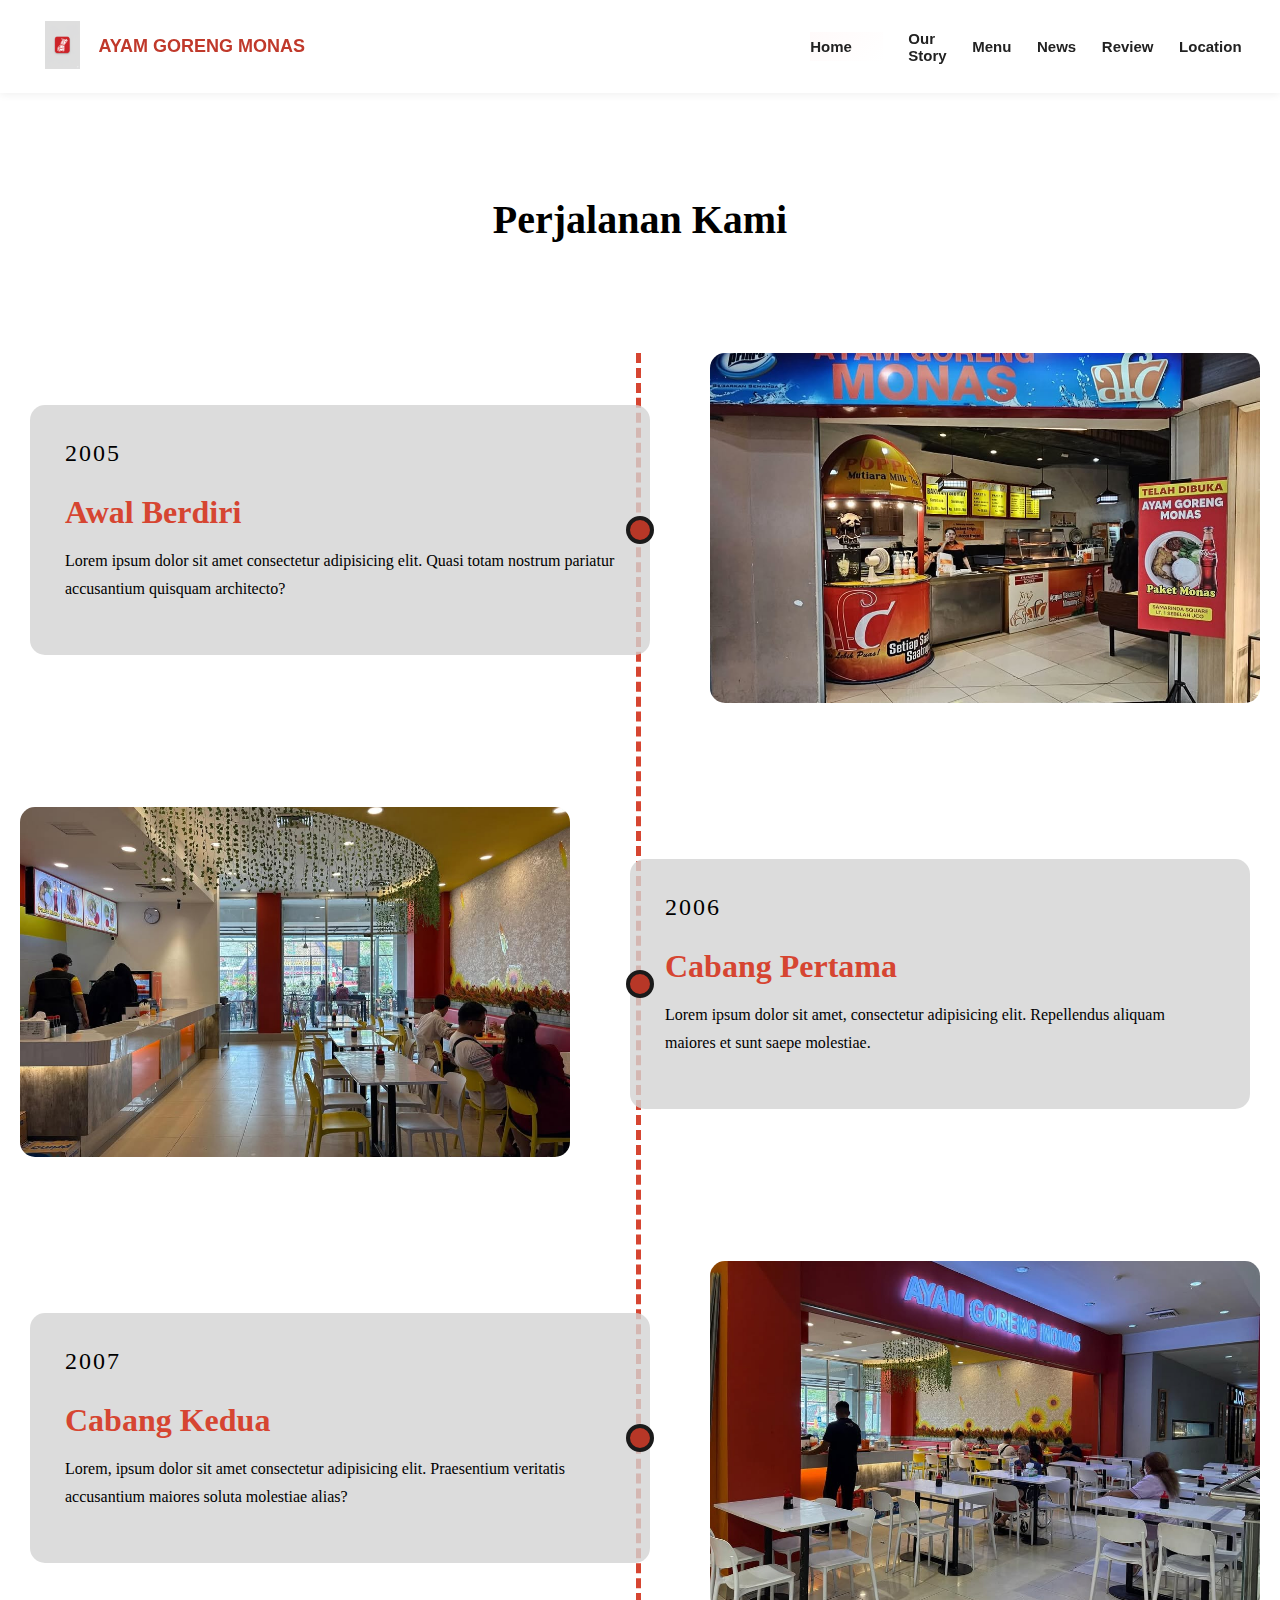
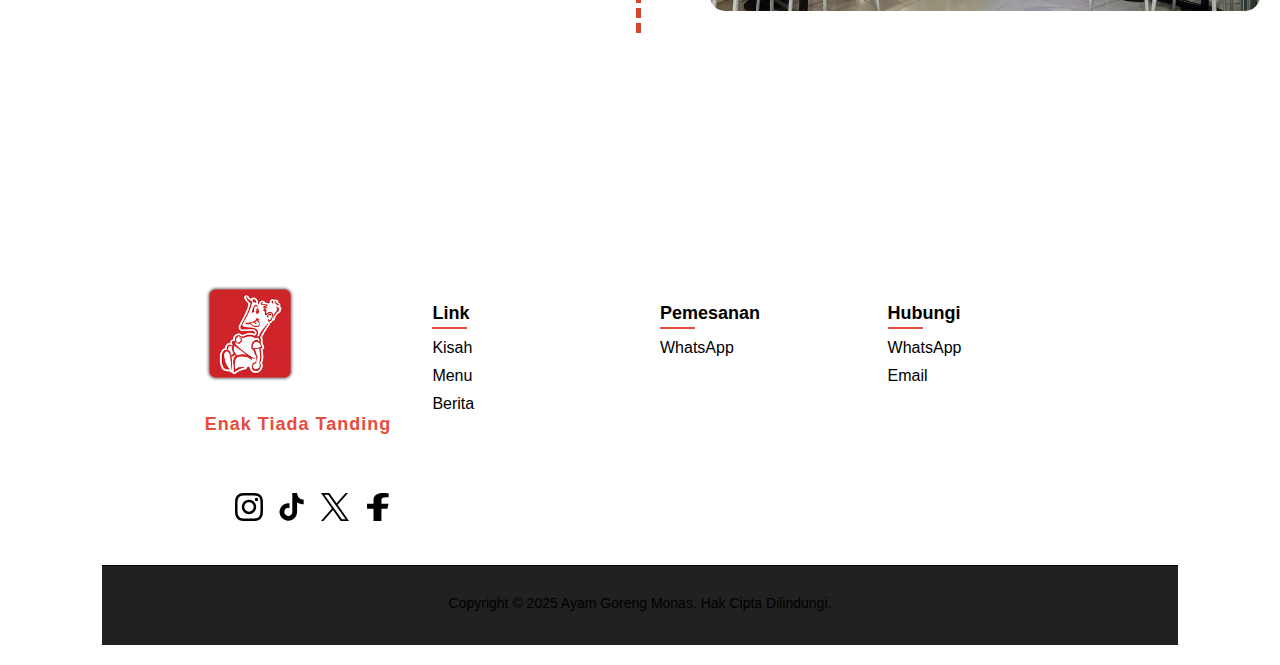
<file: story.html>
<!DOCTYPE html>
<html>
  <head>
    <title>Ayam Goreng Monas</title>
    <link rel="stylesheet" href="./style/header.css" />
    <link rel="stylesheet" href="./style/menu.css" />
    <link rel="stylesheet" href="./style/location.css" />
    <link rel="stylesheet" href="./style/review.css" />
    <link rel="stylesheet" href="./style/home.css" />
    <link rel="stylesheet" href="./style/story.css" />
    <link rel="stylesheet" href="./style/footer.css" />
    <link rel="stylesheet" href="./style/news.css" />
    <link rel="icon" type="image/png" sizes="16x16" href="./source/Logo.png" />
    <script src="./script.js" defer></script>
  </head>
  <body>
    <section class="main-header">
      <div class="header-left">
        <div class="restaurant-logo">
          <img src="./source/Logo.png" alt="restaurant-logo" />
        </div>
        <div class="restaurant-name">AYAM GORENG MONAS</div>
      </div>
      <div class="header-right">
        <a href="index.html" class="nav home">Home</a>
        <a href="story.html" class="nav story">Our Story</a>
        <a href="menu.html" class="nav menu">Menu</a>
        <a href="news.html" class="nav menu">News</a>
        <a href="review.php" class="nav review">Review</a>
        <a href="location.html" class="nav location">Location</a>
      </div>
    </section>
    <section class="story-section">
      <div class="story-header">
        <h2>Perjalanan Kami</h2>
      </div>

      <div class="timeline">
        <div class="timeline-item left">
          <div class="timeline-dot"></div>
          <div class="timeline-content">
            <div class="timeline-year">2005</div>
            <h2 class="timeline-title">Awal Berdiri</h2>
            <p class="timeline-description">
              Lorem ipsum dolor sit amet consectetur adipisicing elit. Quasi
              totam nostrum pariatur accusantium quisquam architecto?
            </p>
          </div>
          <div class="timeline-image">
            <img src="./source/Background/Back1.jpg" alt="Awal Berdiri 2005" />
          </div>
        </div>

        <div class="timeline-item right">
          <div class="timeline-dot"></div>
          <div class="timeline-content">
            <div class="timeline-year">2006</div>
            <h2 class="timeline-title">Cabang Pertama</h2>
            <p class="timeline-description">
              Lorem ipsum dolor sit amet, consectetur adipisicing elit.
              Repellendus aliquam maiores et sunt saepe molestiae.
            </p>
          </div>
          <div class="timeline-image">
            <img
              src="./source/Background/Back2.jpg"
              alt="Cabang Pertama 2006"
            />
          </div>
        </div>

        <div class="timeline-item left">
          <div class="timeline-dot"></div>
          <div class="timeline-content">
            <div class="timeline-year">2007</div>
            <h2 class="timeline-title">Cabang Kedua</h2>
            <p class="timeline-description">
              Lorem, ipsum dolor sit amet consectetur adipisicing elit.
              Praesentium veritatis accusantium maiores soluta molestiae alias?
            </p>
          </div>
          <div class="timeline-image">
            <img src="./source/Background/Back3.jpg" alt="Cabang Kedua 2007" />
          </div>
        </div>
      </div>
    </section>
    
    <section class="footer">
      <div class="footer-container">
        <div class="footer-logo">
          <img src="./Source/Logo.png" alt="Ayam Goreng Monas Logo" />
          <p class="footer-slogan">Enak Tiada Tanding</p>
        </div>

        <div class="footer-column">
          <h3>Link</h3>
          <ul>
            <li><a href="story.html">Kisah</a></li>
            <li><a href="menu.html">Menu</a></li>
            <li><a href="news.html">Berita</a></li>
          </ul>
        </div>

        <div class="footer-column">
          <h3>Pemesanan</h3>
          <ul>
            <li>
              <a href="https://wa.me/6281234567890" target="_blank">WhatsApp</a>
            </li>
          </ul>
        </div>

        <div class="footer-column">
          <h3>Hubungi</h3>
          <ul>
            <li>
              <a href="https://wa.me/6281234567890" target="_blank">WhatsApp</a>
            </li>
            <li><a href="mailto:ayamgorengmonas@gmail.com">Email</a></li>
          </ul>
        </div>

        <div class="footer-social">
          <a href="#" class="social-icon">
            <img src="./source/instagram.svg" alt="Instagram" />
          </a>
          <a href="#" class="social-icon">
            <img src="./source/tiktok.svg" alt="TikTok" />
          </a>
          <a href="#" class="social-icon">
            <img src="./source/x.svg" alt="X" />
          </a>
          <a href="#" class="social-icon">
            <img src="./source/facebook.svg" alt="Facebook" />
          </a>
        </div>
      </div>

      <div class="footer-bottom">
        <p>Copyright &copy 2025 Ayam Goreng Monas. Hak Cipta Dilindungi.</p>
      </div>
    </section>
  </body>
</html>
</file>
<file: style/header.css>
/* .main-header {
  width: 100%;
  background-color: #ffffff;
  box-shadow: 0 2px 8px rgba(0, 0, 0, 0.05);
  position: sticky;
  top: 0;
  z-index: 1000;
  display: flex;
  justify-content: space-between;
  align-items: center;
  padding: 6px 3vw; 
  height: 70px; 
  box-sizing: border-box;
}

.header-left {
  display: flex;
  align-items: center;
  gap: 10px;
}

.restaurant-logo img {
  width: 45px;
  height: 45px;
  object-fit: contain;
}

.restaurant-name {
  font-family: "Finlandica", sans-serif;
  font-size: 20px;
  font-weight: 700;
  color: #c0392b;
  letter-spacing: 0.2px;
}

.header-right {
  display: flex;
  align-items: center;
  justify-content: flex-end;
  gap: 1.8rem; 
}

.header-right a {
  text-decoration: none;
  font-family: "Montserrat", sans-serif;
  font-size: 15px;
  font-weight: 600;
  color: #222;
  transition: color 0.3s ease;
  line-height: 1; 
  display: inline-block;
  padding: 6px 0; 
}

.header-right a:hover {
  color: #c0392b;
}

@media (max-width: 768px) {
  .main-header {
    flex-direction: column;
    gap: 10px;
    height: auto;
    padding: 10px 2vw;
  }

  .header-right {
    flex-wrap: wrap;
    justify-content: center;
    gap: 1rem;
  }
} */

/* header.css */
.main-header {
  width: 100%;
  background-color: #ffffff;
  box-shadow: 0 2px 8px rgba(0, 0, 0, 0.06);
  position: sticky;
  top: 0;
  z-index: 1000;
  display: flex;
  justify-content: space-between;
  align-items: center;
  padding: 0px 3vw;
  box-sizing: border-box;
}

.header-left { 
  display:flex; 
  align-items:center; 
  gap:12px; 
}
.restaurant-logo img{ 
  width:48px; 
  height:48px; 
  object-fit:contain
}
.restaurant-name { 
  font-family: 'Finlandica', sans-serif; 
  font-weight:700; 
  font-size:18px; 
  color:#c0392b
}

.header-right{ display:flex; align-items:center; gap:1.6rem }
.header-right a{ text-decoration:none; font-family:'Montserrat',sans-serif; font-weight:600; color:#222; font-size:15px; padding:6px 0; transition:color .25s }
.header-right a:hover, .header-right a.active{ color:#c0392b }

.hamburger { 
  display:none; 
  width:34px; 
  height:24px; 
  flex-direction:column; 
  justify-content:space-between; 
  cursor:pointer 
}
.hamburger span { 
  display:block; 
  height:3px; 
  border-radius:3px; 
  background:#222; 
  transition:all .25s 
}
.hamburger.active span:nth-child(1){ transform:rotate(45deg) translateY(8px) }
.hamburger.active span:nth-child(2){ opacity:0 }
.hamburger.active span:nth-child(3){ transform:rotate(-45deg) translateY(-8px) }

@media (max-width: 880px){
  .header-right{ position: absolute; top:72px; right:0; width:100%; background:#fff; flex-direction:column; gap:12px; padding:16px 20px; box-shadow:0 6px 18px rgba(0,0,0,0.08); transform:translateY(-120%); opacity:0; pointer-events:none; transition: all .35s }
  .header-right.show{ transform:translateY(0); opacity:1; pointer-events:auto }
  .hamburger{ display:flex }
}

/* small touch */
.header-right a{ display:inline-block }
</file>
<file: style/menu.css>
.menu h2 {
  font-size: 2rem;
  margin-top: 30px;
  margin-bottom: 30px;
  color: #1a1a1a;
  font-weight: 600;
  text-align: center;
}

.menu Card,
.menu Camilan {
  margin-bottom: 50px;
}

.menu h3 {
  font-size: 1.5rem;
  margin-bottom: 25px;
  color: #2a2a2a;
  font-weight: 600;
  text-align: center;
}

.menu-grid {
  display: grid;
  grid-template-columns: repeat(auto-fit, minmax(280px, 1fr));
  gap: 30px;
  margin-bottom: 40px;
  margin-left: 20px;
  margin-right: 20px;
}

.menu-item {
  background: white;
  border-radius: 20px;
  overflow: hidden;
  box-shadow: 0 4px 15px rgba(0, 0, 0, 0.08);
  transition: transform 0.3s ease, box-shadow 0.3s ease;
  cursor: pointer;
}

.menu-item:hover {
  transform: translateY(-8px);
  box-shadow: 0 8px 25px rgba(0, 0, 0, 0.12);
}

.menu-item img {
  width: 100%;
  height: 280px;
  object-fit: cover;
  display: block;
}

.menu-info {
  padding: 20px;
  text-align: center;
}

.menu-item p {
  font-size: 18px;
  font-weight: 600;
  color: #1a1a1a;
  margin-bottom: 8px;
}

.menu-item span {
  display: inline-block;
  font-size: 14px;
  font-weight: 600;
  padding: 6px 16px;
  border-radius: 20px;
  margin-top: 5px;
}

.menu-item span.favorite {
  background-color: #fff3e0;
  color: #e65100;
}

.menu-item span.new {
  background-color: #ffebee;
  color: #c62828;
}
</file>
<file: style/location.css>
.location {
  text-align: center;
  margin-top: 40px;
  margin-bottom: 40px;
  font-family: Arial, sans-serif;
}
.location h2 {
  font-size: 2rem;
  margin-bottom: 20px;
}
.location-card {
  margin-top: 40px;
  display: flex;
  justify-content: center;
  flex-wrap: wrap;
  gap: 25px;
}

.card {
  width: 330px;
  background: #fff;
  border: 1px solid #e8e8e8;
  border-radius: 12px;
  box-shadow: 0 4px 8px rgba(0, 0, 0, 0.05);
  padding: 24px;
  text-align: left;
  transition: transform 0.2s ease;
}

.card:hover {
  transform: translateY(-4px);
}

.card h3 {
  font-size: 18px;
  font-weight: 700;
  color: #222;
  margin-bottom: 10px;
}

.card p {
  font-size: 14px;
  color: #555;
  line-height: 1.5;
}

.card .time {
  display: flex;
  align-items: center;
  gap: 6px;
  color: #d64531;
  font-weight: 600;
  margin: 14px 0;
}
span {
  color: black;
}
.detail-btn {
  background-color: transparent;
  border: 1.8px solid #d64531;
  color: #d64531;
  padding: 10px 22px;
  border-radius: 10px;
  font-weight: bold;
  cursor: pointer;
  transition: all 0.3s;
}

.detail-btn:hover {
  background-color: #d64531;
  color: #fff;
}
</file>
<file: style/review.css>

</file>
<file: style/home.css>
html, body {
  margin: 0;
  padding: 0;
  /* font-family: 'Segoe UI', Tahoma, Geneva, Verdana, sans-serif; */
  /* background-color: #ffffff; */
  /* color: #000000; */
}
/* home.css - menu, why-us, about, location, reviews, promo, footer */
.home {
  background: linear-gradient(135deg,#fffafa 0%, #ffffff 100%);
  width: 100%;
  /* padding:3.5rem 0 */
}
.home-container { 
  /* max-width:1200px; */
  margin:0 auto;
  /* padding:0 1.5rem */
}

/* welcome */
.welcome-section { 
  text-align:center; 
  padding-bottom: 100px;
  height: 70vh;
  display: flex;
  flex-direction: column;
  justify-content: center;
  gap: 40px;
  /* padding: 30px; */
}
.tagline { 
  font-size:3rem; 
  color:black; 
  font-weight:800; 
  margin-bottom:.6rem;
  font-family: 'Londrina Solid', sans-serif; 
}
.description { 
  color:var(--muted); 
  max-width:760px; 
  margin:0 auto 1.2rem; 
  line-height:1.7;
  font-size: 25px;
}
.cta-buttons { 
  display:flex; 
  gap:12px; 
  justify-content:center;
}
/* .btn-primary{ background:var(--accent); color:#fff;  box-shadow:0 4px 15px rgba(255,69,0,0.3) }
.btn-primary:hover{ background:#e03e00; transform:translateY(-2px); box-shadow:0 6px 20px rgba(255,69,0,0.4) } */

/* buttons shared */
.btn { 
  padding:.8rem 1.8rem; 
  border-radius:10px; 
  text-decoration:none; 
  font-weight:700; 
  display:inline-block 
}
.btn-primary { 
  background:#fff; 
  color:#000000; 
  border:1px solid rgb(51, 51, 51); 
  box-shadow: 0 4px 15px rgba(255,69,0,0.3) 
}
.btn-secondary { 
  background:#c0392b; 
  color:white; 
  box-shadow: 0 4px 15px rgba(255,69,0,0.3) 
}
.btn-secondary:hover { 
  background: #d82713; 
  transform: translateY(-2px); 
  box-shadow: 0 6px 20px rgba(255, 69, 0, 0.4) 
}

/* MENU UNGGULAN */
.menu-section { 
  margin:2rem 0;
  background-color: #f3f3f3;
}
.section-heading {
  /* justify-self: center; */
  font-size:2.5rem;
  margin-bottom:1rem;
  padding-top: 20px;
  padding-bottom: 25px;
  font-weight:800; 
  color:#222;
  font-family: 'Londrina Solid', sans-serif;
  text-decoration: none;
}
.menu-direct{
  align-self: center;
  font-size: 1rem;
  margin-bottom: 10px;
  color: #c0392b;
  text-decoration: none;
}
.menu-direct:hover{
  text-decoration: underline;
}
.menu-name{
  display: flex;
  justify-content: space-between;
  align-items: center;
  padding: 0 12px;
}
.menu-grid{ display:grid; grid-template-columns: repeat(3,1fr); gap:1.2rem }
.menu-card{ background:var(--card-bg); border-radius:12px; overflow:hidden; box-shadow:0 6px 20px rgba(0,0,0,0.06); display:flex; flex-direction:column }
.menu-card img{ width:100%; height:200px; object-fit:cover }
.menu-body{ padding:12px }
.menu-body h4{ margin:0 0 6px; font-size:1.05rem }
.menu-body .price{ color:var(--accent); font-weight:700; margin-bottom:8px }
.menu-btn{ display:inline-block; padding:8px 12px; background:var(--accent); color:#fff; border-radius:8px; text-decoration:none; font-weight:700 }

/* Kenapa Kami */
.why-us{ margin:2rem 0 }
.why-grid{ display:flex; gap:1rem; justify-content:space-between }
.why-item{ background:#fff; padding:16px; border-radius:12px; flex:1; box-shadow:0 6px 18px rgba(0,0,0,0.04) }
.why-item p{ margin:8px 0 0; color:var(--muted) }

/* ABOUT */
.about{ margin:2.2rem 0 }
.about-inner{ display:flex; gap:1.2rem; align-items:center }
.about-text{ flex:1 }
.about-img img{ width:320px; height:200px; object-fit:cover; border-radius:12px }

/* LOCATION */
.location{ margin:2rem 0 }
.location-inner{ display:flex; gap:1rem; align-items:flex-start }
.map iframe{ width:420px; height:240px; border:0; border-radius:10px }
.opening{ flex:1 }

/* REVIEWS */
.reviews{ margin:2rem 0 }
.review-grid{ display:grid; grid-template-columns:repeat(3,1fr); gap:12px }
.review-card{ background:#fff; padding:16px; border-radius:10px; box-shadow:0 6px 16px rgba(0,0,0,0.04) }
.review-card .at{ display:block; margin-top:8px; color:var(--muted); font-size:.9rem }

/* PROMO */
.promo { 
  margin:2rem 0; 
  text-align:center;
  background-color: #f3f3f3;
}
.promo-inner { 
  /* background:#fff;  */
  padding:18px; 
  border-radius:10px; 
  box-shadow:0 8px 20px rgba(0,0,0,0.04) 
}
.promo-image-cards {
  display:flex; 
  gap:12px; 
  justify-content:center; 
  flex-wrap:wrap;
}
.promo-image img {
  width:100%; 
  height:250px; 
  object-fit:cover; 
  border-radius:12px; 
  margin-bottom:12px;
}

/* FOOTER */
.footer {
  background-color: #ffffff;
  color: #000000;
}

.footer-container {
  display: flex;
  justify-content: space-between;
  align-items: start;
  gap: 80px;
  padding: 60px 8vw 0;
}

.footer-logo {
  min-width: 150px;
}

.footer-logo img {
  width: 90px;
  margin-bottom: 10px;
}

.footer-slogan {
  color: #e74c3c;
  font-weight: bold;
  font-size: 18px;
  letter-spacing: 1px;
}

.footer-column {
  min-width: 120px;
}

.footer-column h3 {
  color: #000000;
  font-size: 18px;
  margin-bottom: 15px;
  position: relative;
}

.footer-column h3::after {
  content: "";
  position: absolute;
  left: 0;
  bottom: -5px;
  width: 35px;
  height: 2px;
  background-color: #e74c3c;
}

.footer-column ul {
  list-style: none;
  padding: 0;
  margin: 0;
}

.footer-column ul li {
  margin-bottom: 10px;
}

.footer-column ul li a {
  color: #000000;
  text-decoration: none;
  transition: color 0.3s;
}

.footer-column ul li a:hover {
  color: #e74c3c;
}

.footer-social {
  display: flex;
  gap: 15px;
  align-items: center;
  margin-left: auto;
}

.footer-social img {
  width: 28px;
  height: 28px;
  transition: transform 0.3s;
  filter: none;
}

.footer-social img:hover {
  transform: scale(1.1);
  filter: hue-rotate(-10deg) saturate(150%) brightness(1.2);
}

.footer-bottom {
  border-top: 1px solid #000000;
  margin-top: 40px;
  padding: 15px 8vw 20px;
  text-align: center;
  color: #ffffff;
  font-size: 14px;
  background-color: #212121;
}

/* @media (max-width: 768px) {
  .footer-container {
    flex-direction: column;
    gap: 35px;
    padding: 40px 5vw 0;
    align-items: flex-start;
  }

  .footer-logo {
    width: 100%;
    text-align: center;
    align-items: center;
  }

  .footer-logo img {
    width: 80px;
  }

  .footer-slogan {
    font-size: 16px;
  }

  .footer-column {
    width: 100%;
  }

  .footer-column h3 {
    font-size: 17px;
    margin-bottom: 12px;
  }

  .footer-column ul li {
    margin-bottom: 8px;
  }

  .footer-social {
    margin-left: 0;
    justify-content: flex-start;
    width: 100%;
  }

  .footer-bottom {
    background-color: #000000;
    margin-top: 30px;
    padding: 12px 5vw 18px;
    font-size: 13px;
  }
} */

/* RESPONSIVE */
@media (max-width: 1024px) { 
  .menu-grid { 
    grid-template-columns:repeat(2,1fr) 
  } 
  .review-grid { 
    grid-template-columns:repeat(2,1fr) 
  } 
  .about-inner { 
    flex-direction:column 
  } 
  .location-inner { 
    flex-direction:column 
  } 
}
@media (max-width: 700px){ .menu-grid{ grid-template-columns:1fr } .review-grid{ grid-template-columns:1fr } .why-grid{ flex-direction:column } .header-right{ gap:10px } .hero-overlay{ padding:12px } }
</file>
<file: style/story.css>
.story-section {
  margin-top: 50px;
  padding: 20px;
  max-width: 1300px;
  margin-left: auto;
  margin-right: auto;
}

.story-header {
  text-align: center;
  margin-bottom: 80px;
}

.story-header h2 {
  font-size: 2.5rem;
  font-weight: bold;
}

.timeline {
  position: relative;
  padding: 30px 0;
}

.timeline::before {
  content: "";
  position: absolute;
  left: 50%;
  transform: translateX(-50%);
  width: 3px;
  height: 90%;
  border-left: dashed 5px #d64531;
}

.timeline-item {
  display: flex;
  margin-bottom: 100px;
  position: relative;
  align-items: center;
  gap: 50px;
}

.timeline-item.left {
  flex-direction: row;
}

.timeline-item.right {
  flex-direction: row-reverse;
}

/* Timeline Dot */
.timeline-dot {
  position: absolute;
  left: 50%;
  transform: translateX(-50%);
  width: 20px;
  height: 20px;
  background: #b73727;
  border-radius: 50%;
  border: 4px solid #1a1a1a;
  z-index: 10;
}

.timeline-content {
  flex: 1;
  background: rgba(211, 211, 211, 0.8);
  padding: 35px;
  border-radius: 15px;
  margin: 10px;
}

.timeline-year {
  font-size: 1.5rem;
  margin-bottom: 10px;
  letter-spacing: 2px;
}

.timeline-title {
  font-size: 2rem;
  color: #d64531;
  margin-bottom: 15px;
  font-weight: bold;
}

.timeline-description {
  font-size: 1rem;
  line-height: 1.8;
}

/* Timeline Image */
.timeline-image {
  flex: 1;
}

.timeline-image img {
  width: 100%;
  height: 350px;
  object-fit: cover;
  border-radius: 15px;
}
</file>
<file: style/footer.css>
.footer {
  background-color: #ffffff;
  color: #000000;
  padding: 60px 8vw 20px;
  font-family: "Roboto", sans-serif;
}

.footer-container {
  display: grid;
  grid-template-columns: repeat(auto-fit, minmax(180px, 1fr));
  gap: 40px;
  align-items: start;
}

.footer-logo img {
  width: 90px;
  margin-bottom: 10px;
}

.footer-slogan {
  color: #e74c3c;
  font-weight: bold;
  font-size: 18px;
  letter-spacing: 1px;
}

.footer-column h3 {
  color: #000000;
  font-size: 18px;
  margin-bottom: 15px;
  position: relative;
}

.footer-column h3::after {
  content: "";
  position: absolute;
  left: 0;
  bottom: -5px;
  width: 35px;
  height: 2px;
  background-color: #e74c3c;
}

.footer-column ul {
  list-style: none;
  padding: 0;
  margin: 0;
}

.footer-column ul li {
  margin-bottom: 10px;
}

.footer-column ul li a {
  color: #000000;
  text-decoration: none;
  transition: color 0.3s;
}

.footer-column ul li a:hover {
  color: #e74c3c;
}

.footer-social {
  display: flex;
  gap: 15px;
  align-items: center;
}

.footer-social img {
  width: 28px;
  height: 28px;
  transition: transform 0.3s;
  filter: none; 
}

.footer-social img:hover {
  transform: scale(1.1);
  filter: hue-rotate(-10deg) saturate(150%) brightness(1.2);
}

.footer-bottom {
  border-top: 1px solid #000000;
  margin-top: 40px;
  padding-top: 15px;
  text-align: center;
  color: #000000;
  font-size: 14px;
}
</file>
<file: style/news.css>
.news {
  padding: 4rem 2rem;
  max-width: 1200px;
  margin: 0 auto;
}

.news h2 {
  font-size: 2.5rem;
  font-weight: 700;
  margin-bottom: 3rem;
  text-align: center;
  color: #1a1a1a;
}

.Card-news {
  display: grid;
  grid-template-columns: repeat(auto-fit, minmax(300px, 1fr));
  gap: 2rem;
}

.card-item {
  background: #ffffff;
  border-radius: 16px;
  padding: 2rem;
  box-shadow: 0 4px 6px rgba(0, 0, 0, 0.05);
  transition: all 0.3s ease;
  border: 1px solid #f0f0f0;
  position: relative;
  overflow: hidden;
}

.card-item::before {
  content: "";
  position: absolute;
  top: 0;
  left: 0;
  width: 4px;
  height: 100%;
  background: linear-gradient(180deg, #d64531, #e65100);
  transform: scaleY(0);
  transition: transform 0.3s ease;
}

.card-item:hover {
  transform: translateY(-8px);
  box-shadow: 0 12px 24px rgba(0, 0, 0, 0.1);
}

.card-item:hover::before {
  transform: scaleY(1);
}

.card-item h3 {
  font-size: 1.25rem;
  font-weight: 600;
  color: #1a1a1a;
  margin-bottom: 1rem;
  line-height: 1.4;
}

.card-item p {
  font-size: 0.95rem;
  color: #666;
  line-height: 1.6;
  margin: 0;
}

@media (max-width: 768px) {
  .news {
    padding: 3rem 1.5rem;
  }

  .news h2 {
    font-size: 2rem;
    margin-bottom: 2rem;
  }

  .Card-news {
    grid-template-columns: 1fr;
    gap: 1.5rem;
  }

  .card-item {
    padding: 1.5rem;
  }

  .card-item h3 {
    font-size: 1.1rem;
  }
}
</file>
